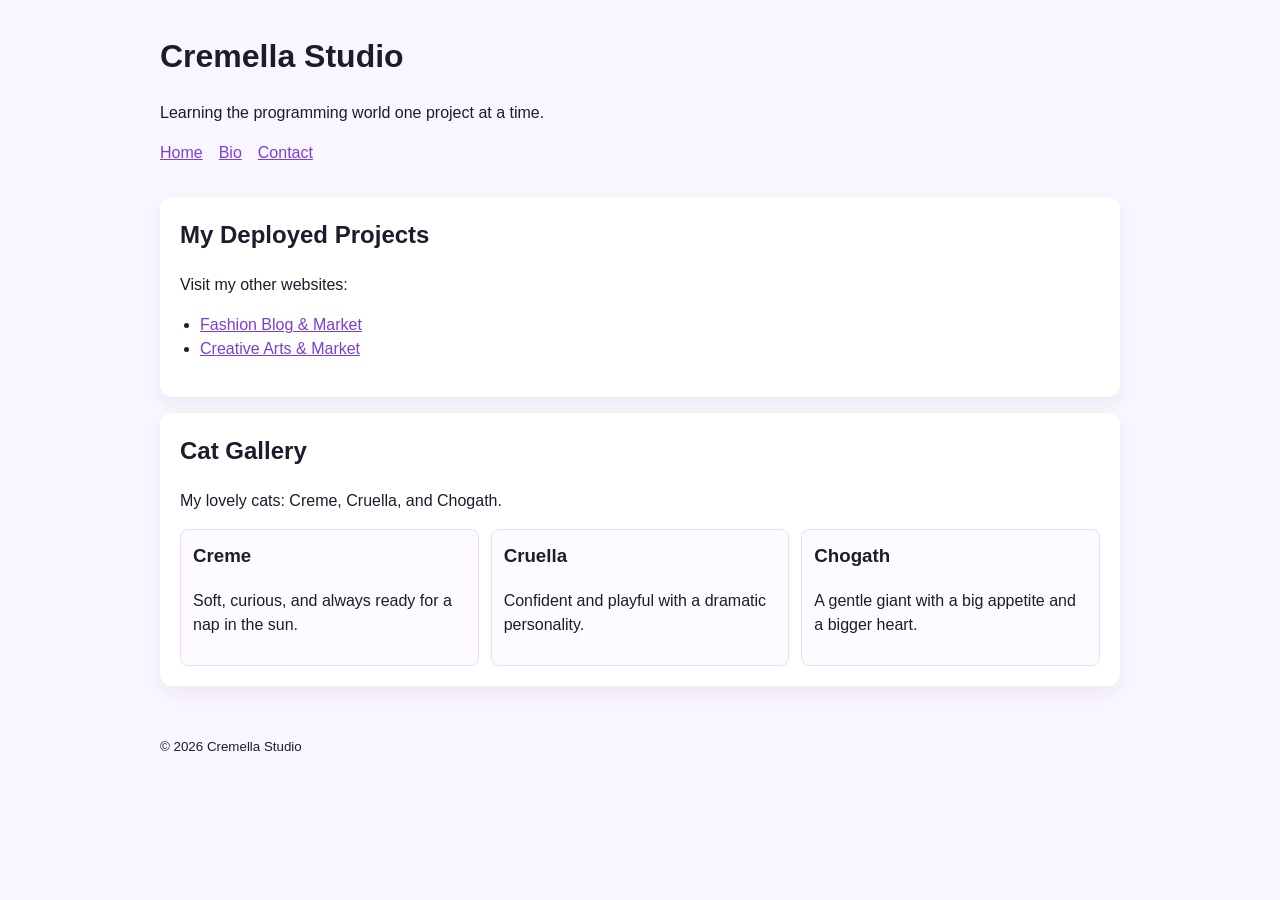
<file: index.html>
<!doctype html>
<html lang="en">
  <head>
    <meta charset="UTF-8" />
    <meta name="viewport" content="width=device-width, initial-scale=1.0" />
    <title>Cremella Studio | Portfolio</title>
    <link rel="stylesheet" href="styles.css" />
  </head>
  <body>
    <header class="site-header">
      <h1>Cremella Studio</h1>
      <p class="tagline">Learning the programming world one project at a time.</p>
      <nav>
        <a href="index.html" aria-current="page">Home</a>
        <a href="bio.html">Bio</a>
        <a href="contact.html">Contact</a>
      </nav>
    </header>

    <main>
      <section>
        <h2>My Deployed Projects</h2>
        <p>Visit my other websites:</p>
        <ul class="project-links">
          <li>
            <a href="https://lmangarin.github.io/fashion-blog-market/" target="_blank" rel="noreferrer noopener" aria-label="Fashion Blog and Market (opens in new tab)">
              Fashion Blog &amp; Market
            </a>
          </li>
          <li>
            <a href="https://lmangarin.github.io/creative-arts-market/" target="_blank" rel="noreferrer noopener" aria-label="Creative Arts Market (opens in new tab)">
              Creative Arts &amp; Market
            </a>
          </li>
        </ul>
      </section>

      <section>
        <h2>Cat Gallery</h2>
        <p>My lovely cats: Creme, Cruella, and Chogath.</p>
        <div class="cat-gallery">
          <article class="cat-card">
            <h3>Creme</h3>
            <p>Soft, curious, and always ready for a nap in the sun.</p>
          </article>
          <article class="cat-card">
            <h3>Cruella</h3>
            <p>Confident and playful with a dramatic personality.</p>
          </article>
          <article class="cat-card">
            <h3>Chogath</h3>
            <p>A gentle giant with a big appetite and a bigger heart.</p>
          </article>
        </div>
      </section>
    </main>

    <footer>
      <small>&copy; <span id="year"></span> Cremella Studio</small>
    </footer>

    <script>
      document.getElementById('year').textContent = new Date().getFullYear();
    </script>
  </body>
</html>
</file>
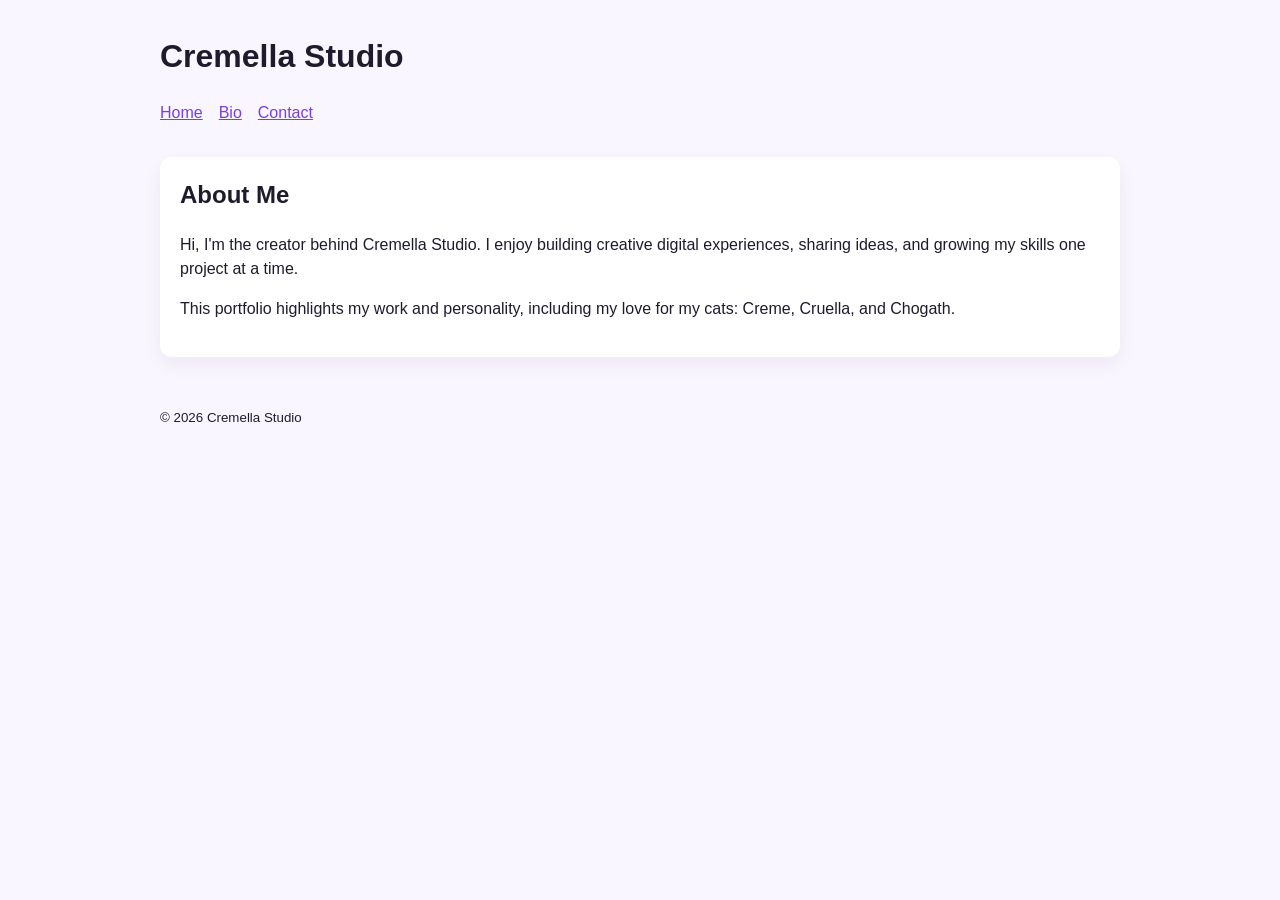
<file: bio.html>
<!doctype html>
<html lang="en">
  <head>
    <meta charset="UTF-8" />
    <meta name="viewport" content="width=device-width, initial-scale=1.0" />
    <title>Cremella Studio | Bio</title>
    <link rel="stylesheet" href="styles.css" />
  </head>
  <body>
    <header class="site-header">
      <h1>Cremella Studio</h1>
      <nav>
        <a href="index.html">Home</a>
        <a href="bio.html" aria-current="page">Bio</a>
        <a href="contact.html">Contact</a>
      </nav>
    </header>

    <main>
      <section>
        <h2>About Me</h2>
        <p>
          Hi, I'm the creator behind Cremella Studio. I enjoy building creative digital experiences,
          sharing ideas, and growing my skills one project at a time.
        </p>
        <p>
          This portfolio highlights my work and personality, including my love for my cats: Creme,
          Cruella, and Chogath.
        </p>
      </section>
    </main>

    <footer>
      <small>&copy; <span id="year"></span> Cremella Studio</small>
    </footer>

    <script>
      document.getElementById('year').textContent = new Date().getFullYear();
    </script>
  </body>
</html>
</file>
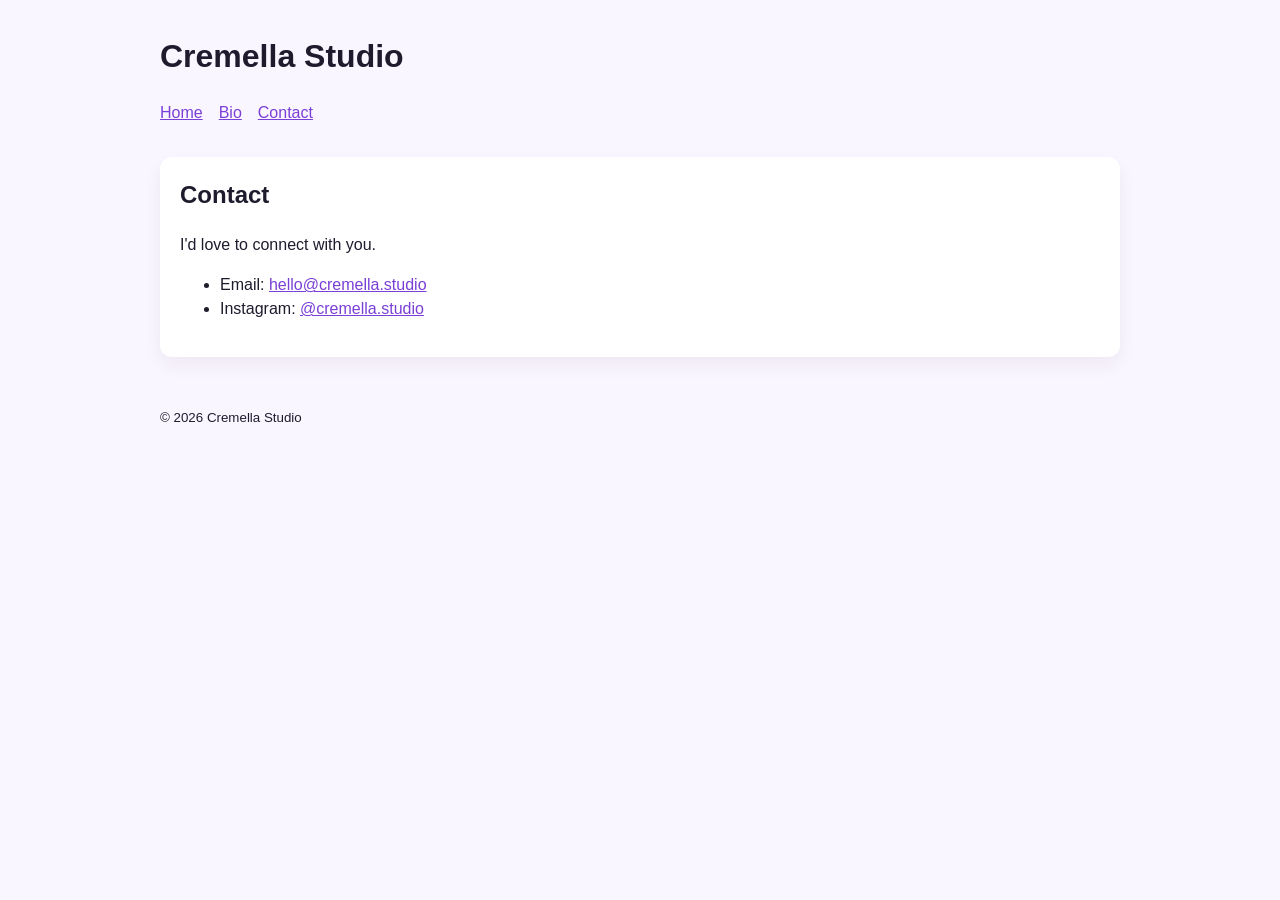
<file: contact.html>
<!doctype html>
<html lang="en">
  <head>
    <meta charset="UTF-8" />
    <meta name="viewport" content="width=device-width, initial-scale=1.0" />
    <title>Cremella Studio | Contact</title>
    <link rel="stylesheet" href="styles.css" />
  </head>
  <body>
    <header class="site-header">
      <h1>Cremella Studio</h1>
      <nav>
        <a href="index.html">Home</a>
        <a href="bio.html">Bio</a>
        <a href="contact.html" aria-current="page">Contact</a>
      </nav>
    </header>

    <main>
      <section>
        <h2>Contact</h2>
        <p>I'd love to connect with you.</p>
        <ul>
          <li>Email: <a href="mailto:hello@cremella.studio">hello@cremella.studio</a></li>
          <li>Instagram: <a href="https://instagram.com/cremella.studio" target="_blank" rel="noreferrer noopener" aria-label="Instagram profile @cremella.studio (opens in new tab)">@cremella.studio</a></li>
        </ul>
      </section>
    </main>

    <footer>
      <small>&copy; <span id="year"></span> Cremella Studio</small>
    </footer>

    <script>
      document.getElementById('year').textContent = new Date().getFullYear();
    </script>
  </body>
</html>
</file>
<file: styles.css>
:root {
  color-scheme: light;
  --bg: #faf6ff;
  --text: #1f1b2d;
  --accent: #7a3fd6;
  --surface: #ffffff;
}

* {
  box-sizing: border-box;
}

body {
  margin: 0;
  font-family: Arial, Helvetica, sans-serif;
  color: var(--text);
  background: var(--bg);
  line-height: 1.5;
}

.site-header,
main,
footer {
  width: min(960px, 92%);
  margin: 0 auto;
}

.site-header {
  padding: 2rem 0 1rem;
}

.tagline {
  margin-top: 0;
}

nav {
  display: flex;
  gap: 1rem;
  margin-top: 0.75rem;
}

a {
  color: var(--accent);
}

main {
  padding: 1rem 0 2rem;
}

section {
  background: var(--surface);
  border-radius: 0.75rem;
  padding: 1.25rem;
  margin-bottom: 1rem;
  box-shadow: 0 8px 18px rgba(30, 20, 60, 0.06);
}

.project-links {
  padding-left: 1.25rem;
}

.cat-gallery {
  display: grid;
  grid-template-columns: repeat(auto-fit, minmax(220px, 1fr));
  gap: 0.75rem;
}

.cat-card {
  border: 1px solid #e8ddff;
  border-radius: 0.5rem;
  padding: 0.75rem;
  background: #fdfbff;
}

h1,
h2,
h3 {
  margin-top: 0;
}

footer {
  padding-bottom: 2rem;
}
</file>
